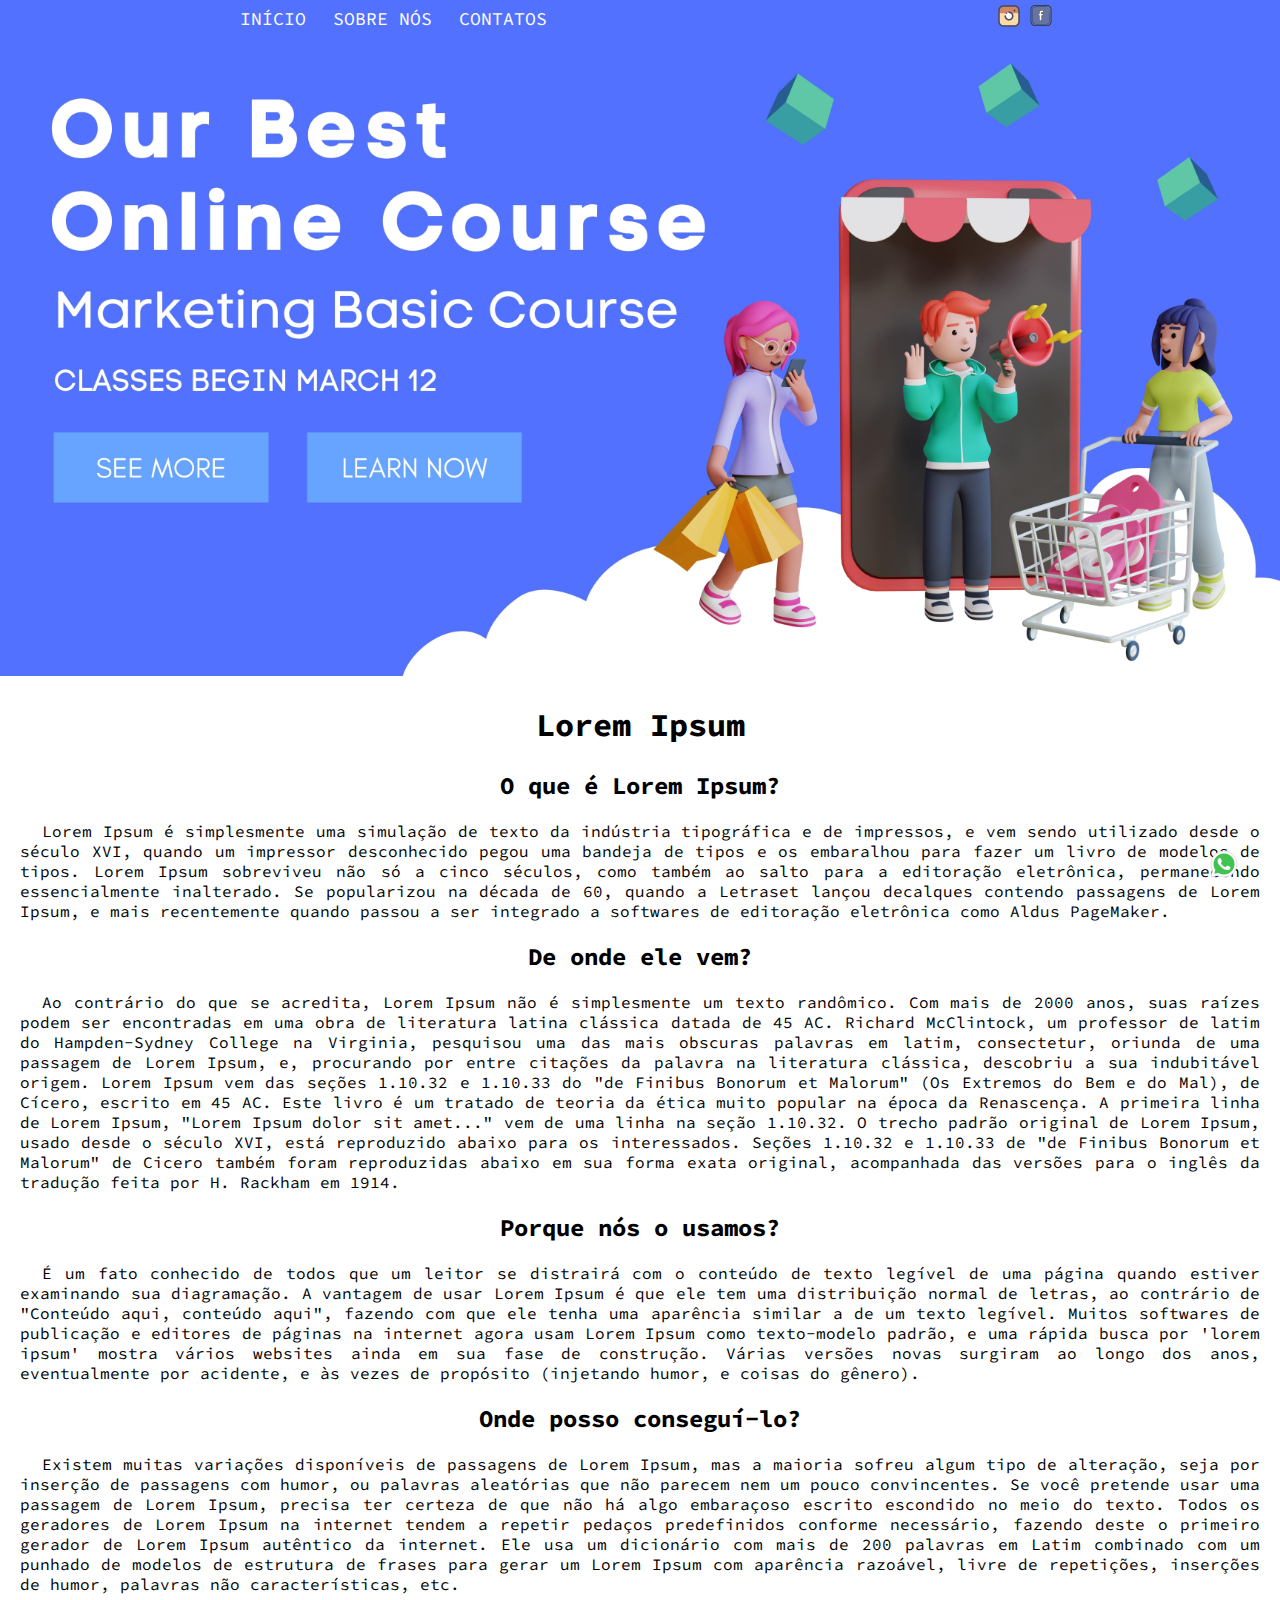
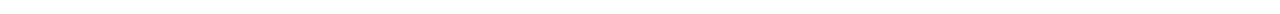
<file: index.html>
<!DOCTYPE html>
<html lang="pt-br">
<head>
    <meta charset="UTF-8">
    <meta http-equiv="X-UA-Compatible" content="IE=edge">
    <meta name="viewport" content="width=device-width, initial-scale=1.0">
    <title>Land Page</title>
    <link rel="shortcut icon" href="assets/img/icons/NOMADE TECH.png" type="image/x-icon">
    <link rel="stylesheet" href="assets/style.css">
</head>
<body>
    <header>
            <div class="menu">
                <ul>
                    <li><a href="http://127.0.0.1:5500/index.html">INÍCIO</a></li>

                    <li><a href="http://127.0.0.1:5500/quemsomos.html" target="_blank">SOBRE NÓS</a></li>

                    <li><a href="http://127.0.0.1:5500/contato.html" target="_blank">CONTATOS</a></li>  
                </ul>   
            </div><!--menu-->

            <div class="container-menu">
                <div class="insta">
                    <a href="https://www.instagram.com/" target="_blank" rel="noopener noreferrer"><img src="assets/img/icons/instagram_32.png" alt="botão do instagram"></a>
                </div><!--link insta-->
                
                <div class="face">
                    <a href="https://pt-br.facebook.com/" target="_blank" rel="noopener noreferrer"><img src="assets/img/icons/facebook_32.png" alt="botão do facebook"></a>
                </div><!--link face-->   
            </div><!--redes sociais-->
    </header>   
    <main>
            <div class="banner">
                <img src="assets/img/banner/Blue Marketing Basic Course Banner.jpg" alt="Banner">
            </div><!--banner-->
            <div class="texto">
            <h1>Lorem Ipsum</h1>
            <h2>O que é Lorem Ipsum?</h2>
            <p>Lorem Ipsum é simplesmente uma simulação de texto da indústria tipográfica e de impressos, e vem sendo utilizado desde o século XVI, quando um impressor desconhecido pegou uma bandeja de tipos e os embaralhou para fazer um livro de modelos de tipos. Lorem Ipsum sobreviveu não só a cinco séculos, como também ao salto para a editoração eletrônica, permanecendo essencialmente inalterado. Se popularizou na década de 60, quando a Letraset lançou decalques contendo passagens de Lorem Ipsum, e mais recentemente quando passou a ser integrado a softwares de editoração eletrônica como Aldus PageMaker.</p>
            <h2>De onde ele vem?</h2>
            <p>Ao contrário do que se acredita, Lorem Ipsum não é simplesmente um texto randômico. Com mais de 2000 anos, suas raízes podem ser encontradas em uma obra de literatura latina clássica datada de 45 AC. Richard McClintock, um professor de latim do Hampden-Sydney College na Virginia, pesquisou uma das mais obscuras palavras em latim, consectetur, oriunda de uma passagem de Lorem Ipsum, e, procurando por entre citações da palavra na literatura clássica, descobriu a sua indubitável origem. Lorem Ipsum vem das seções 1.10.32 e 1.10.33 do "de Finibus Bonorum et Malorum" (Os Extremos do Bem e do Mal), de Cícero, escrito em 45 AC. Este livro é um tratado de teoria da ética muito popular na época da Renascença. A primeira linha de Lorem Ipsum, "Lorem Ipsum dolor sit amet..." vem de uma linha na seção 1.10.32. O trecho padrão original de Lorem Ipsum, usado desde o século XVI, está reproduzido abaixo para os interessados. Seções 1.10.32 e 1.10.33 de "de Finibus Bonorum et Malorum" de Cicero também foram reproduzidas abaixo em sua forma exata original, acompanhada das versões para o inglês da tradução feita por H. Rackham em 1914.</p>
            <h2>Porque nós o usamos?</h2>
            <p>É um fato conhecido de todos que um leitor se distrairá com o conteúdo de texto legível de uma página quando estiver examinando sua diagramação. A vantagem de usar Lorem Ipsum é que ele tem uma distribuição normal de letras, ao contrário de "Conteúdo aqui, conteúdo aqui", fazendo com que ele tenha uma aparência similar a de um texto legível. Muitos softwares de publicação e editores de páginas na internet agora usam Lorem Ipsum como texto-modelo padrão, e uma rápida busca por 'lorem ipsum' mostra vários websites ainda em sua fase de construção. Várias versões novas surgiram ao longo dos anos, eventualmente por acidente, e às vezes de propósito (injetando humor, e coisas do gênero).</p>
            <h2>Onde posso conseguí-lo?</h2>
            <p>Existem muitas variações disponíveis de passagens de Lorem Ipsum, mas a maioria sofreu algum tipo de alteração, seja por inserção de passagens com humor, ou palavras aleatórias que não parecem nem um pouco convincentes. Se você pretende usar uma passagem de Lorem Ipsum, precisa ter certeza de que não há algo embaraçoso escrito escondido no meio do texto. Todos os geradores de Lorem Ipsum na internet tendem a repetir pedaços predefinidos conforme necessário, fazendo deste o primeiro gerador de Lorem Ipsum autêntico da internet. Ele usa um dicionário com mais de 200 palavras em Latim combinado com um punhado de modelos de estrutura de frases para gerar um Lorem Ipsum com aparência razoável, livre de repetições, inserções de humor, palavras não características, etc.</p>
        </div><!--conteúdo-->
        <div>
            <a href="https://wa.me/5511986721032" target="_blank"><img class="zap" src="assets/img/icons/whatsapp_32.png" alt="Botão Whatsapp"></a>
        </div><!--botão whatsapp-->
    </main>
</body>
</html>
</file>
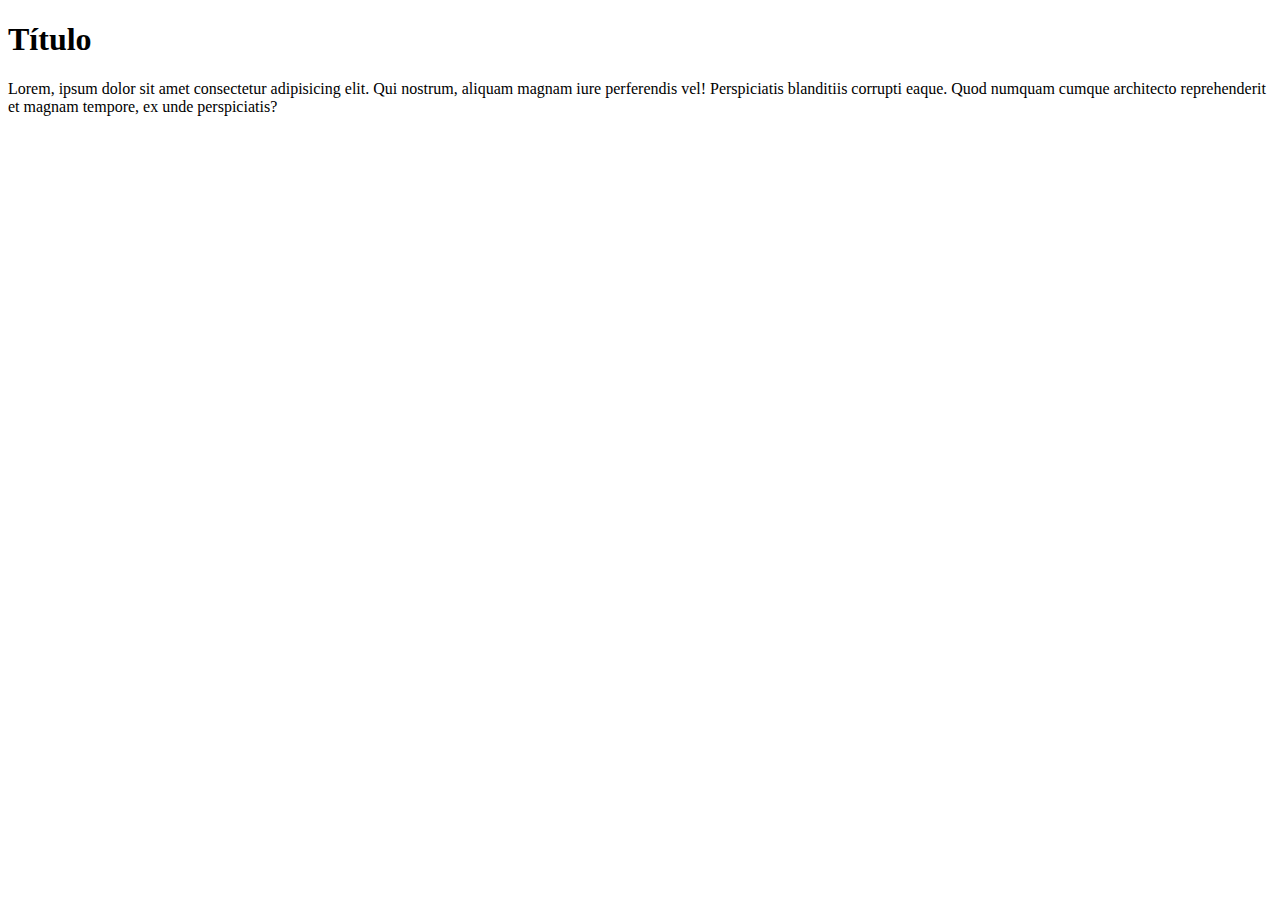
<file: contato.html>
<!DOCTYPE html>
<html lang="en">
<head>
    <meta charset="UTF-8">
    <meta http-equiv="X-UA-Compatible" content="IE=edge">
    <meta name="viewport" content="width=device-width, initial-scale=1.0">
    <title>Contato</title>
</head>
<body>
    <h1>Título</h1>
    <p>Lorem, ipsum dolor sit amet consectetur adipisicing elit. Qui nostrum, aliquam magnam iure perferendis vel! Perspiciatis blanditiis corrupti eaque. Quod numquam cumque architecto reprehenderit et magnam tempore, ex unde perspiciatis?</p>
</body>
</html>
</file>
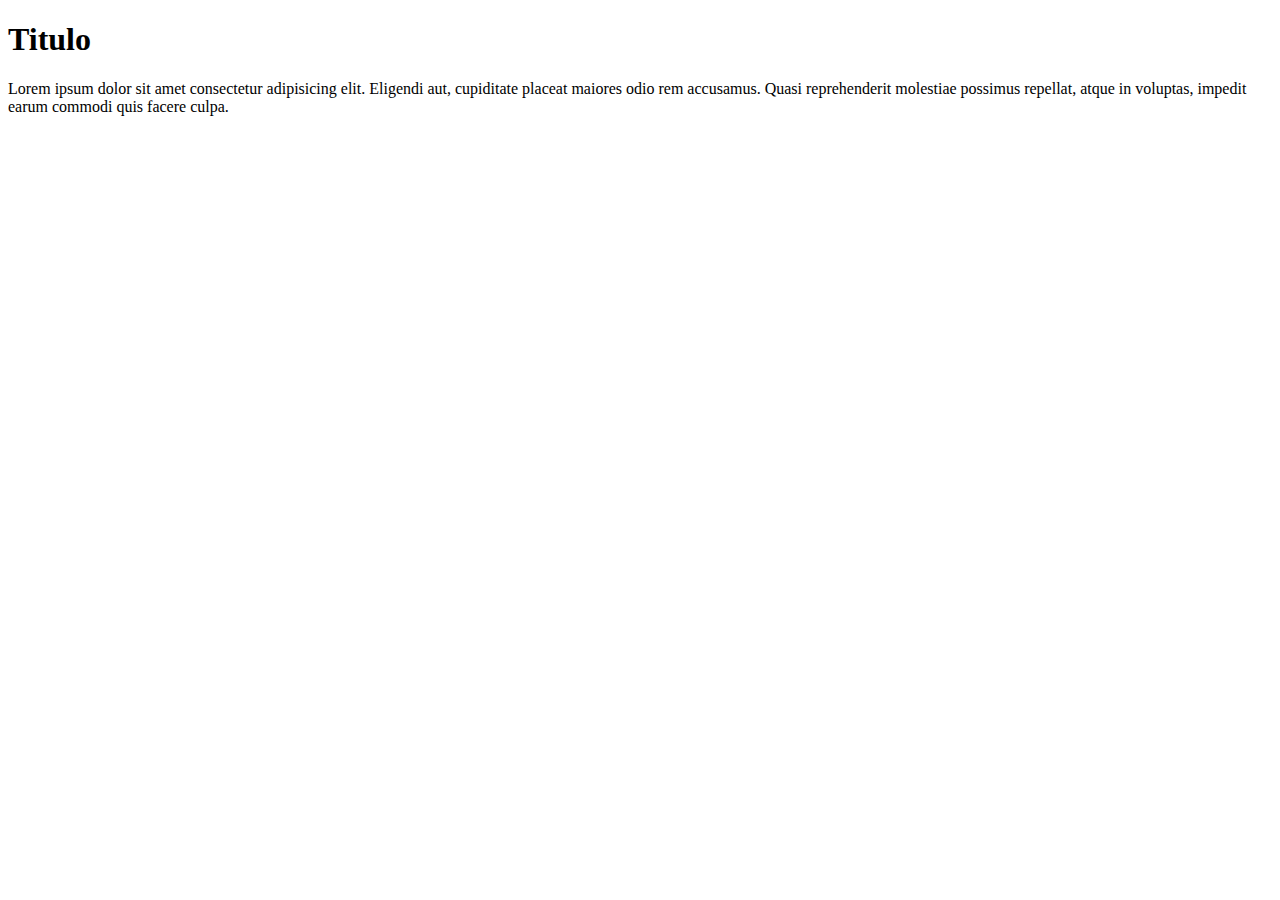
<file: quemsomos.html>
<!DOCTYPE html>
<html lang="en">
<head>
    <meta charset="UTF-8">
    <meta http-equiv="X-UA-Compatible" content="IE=edge">
    <meta name="viewport" content="width=device-width, initial-scale=1.0">
    <title>Quem Somos</title>
</head>
<body>
    <h1>Titulo</h1>
    <p>Lorem ipsum dolor sit amet consectetur adipisicing elit. Eligendi aut, cupiditate placeat maiores odio rem accusamus. Quasi reprehenderit molestiae possimus repellat, atque in voluptas, impedit earum commodi quis facere culpa.</p>
</body>
</html>
</file>
<file: assets/style.css>
@import url('https://fonts.googleapis.com/css2?family=Source+Code+Pro:wght@300&display=swap');
* {
  margin: 0;
  padding: 0;
  box-sizing: border-box;
  font-family: 'Source Code Pro', monospace;
}/* estilização geral*/
header {
  background-color: #5271ff;
  display: flex;
  position: sticky;
  justify-content: space-around;
  align-items: center;
  width: 100%;
  top: 0;
}
.menu li {
  display: inline-block;
  margin-left: 17px;
}
.menu li a {
  font-size: 18px;
  text-decoration: none;
  color: white;
}
.container-menu {
  display: flex;
  align-items: center;
} /* estilização menu */
.banner {
  display: inline-block;
  /*margin-top: 36px;*/
}
.banner img{
  width: 100%;
} /* estilização banner*/
.texto h1 h2 p {
  
}
.texto {
  display: inline-block;
  text-align: center;  
}
h1 {
  margin: 25px 10px;
}
p {
  text-indent: 22px;
  text-align: justify;
  margin: 20px 20px;
}/* texto*/
.zap  {
  display: flex;
  position: fixed;
  right: 40px;
  bottom: 20px;   
}/* botão whatsapp*/
</file>
